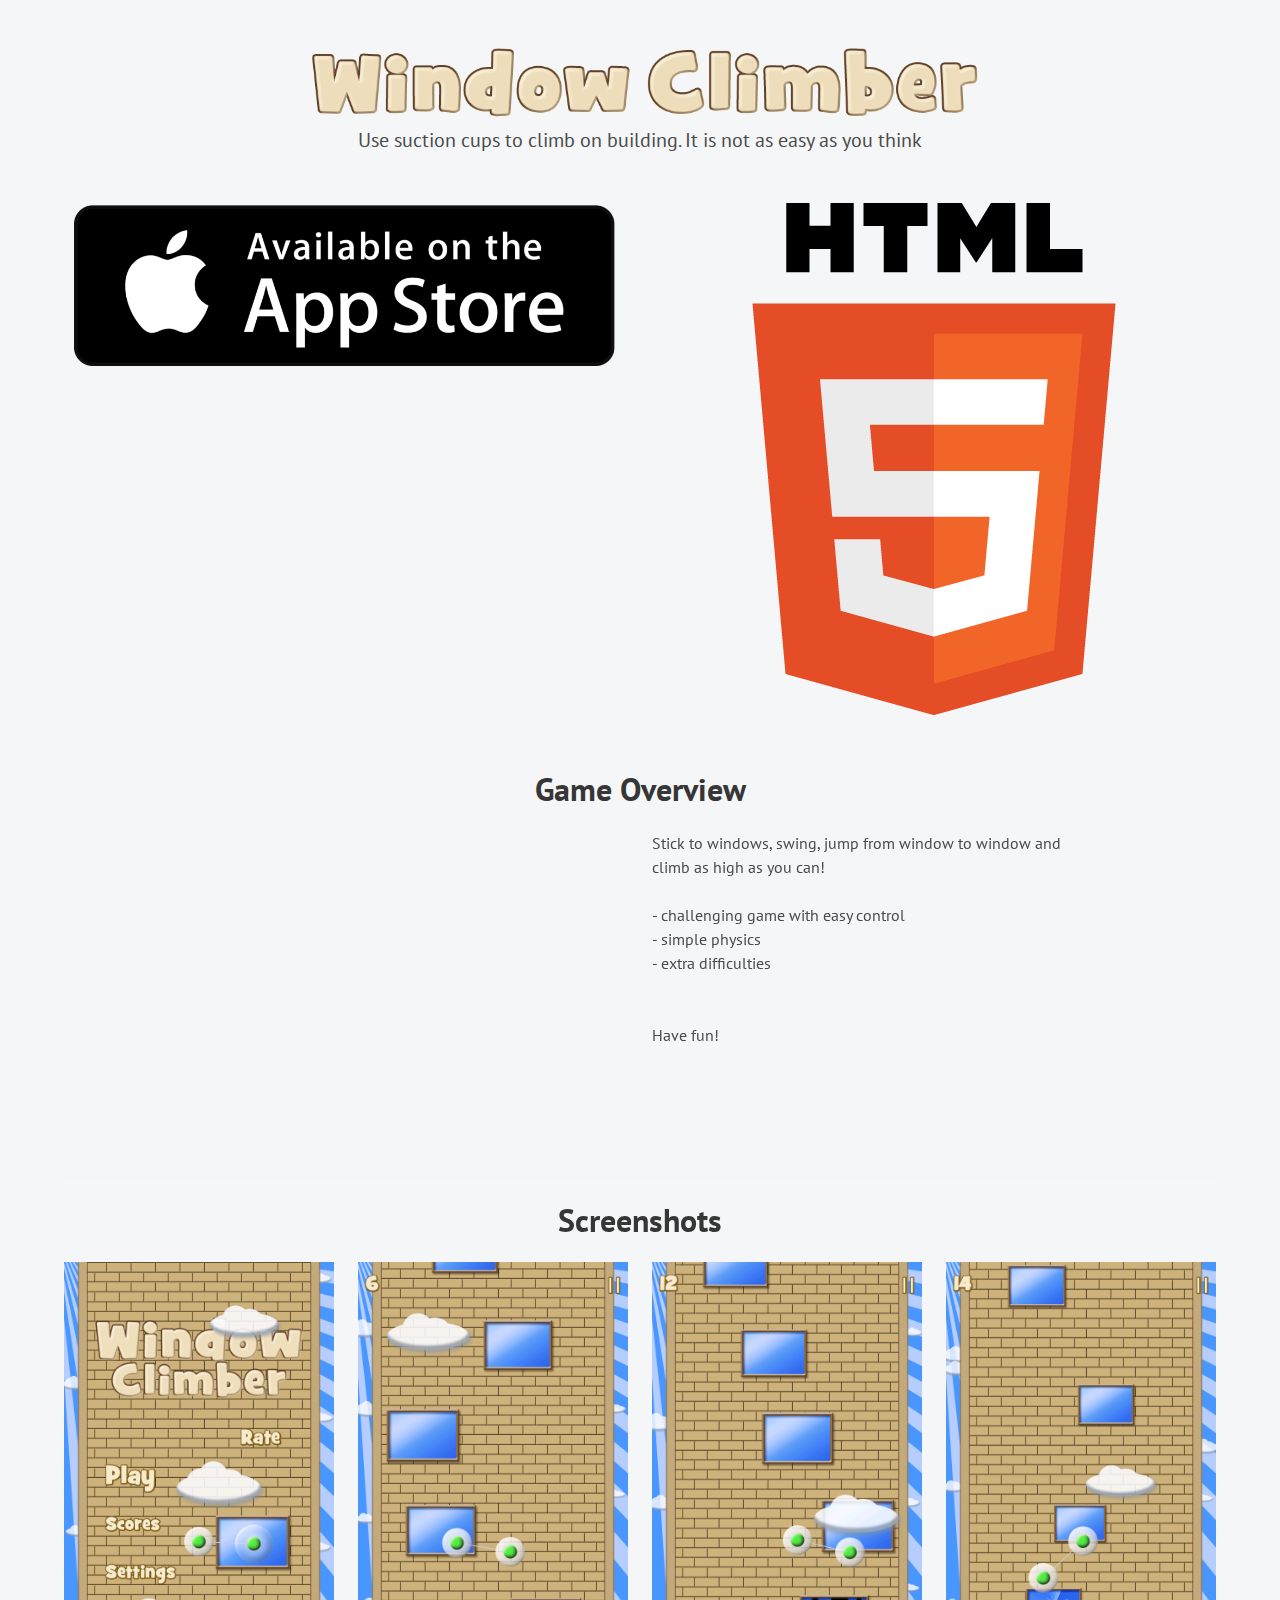
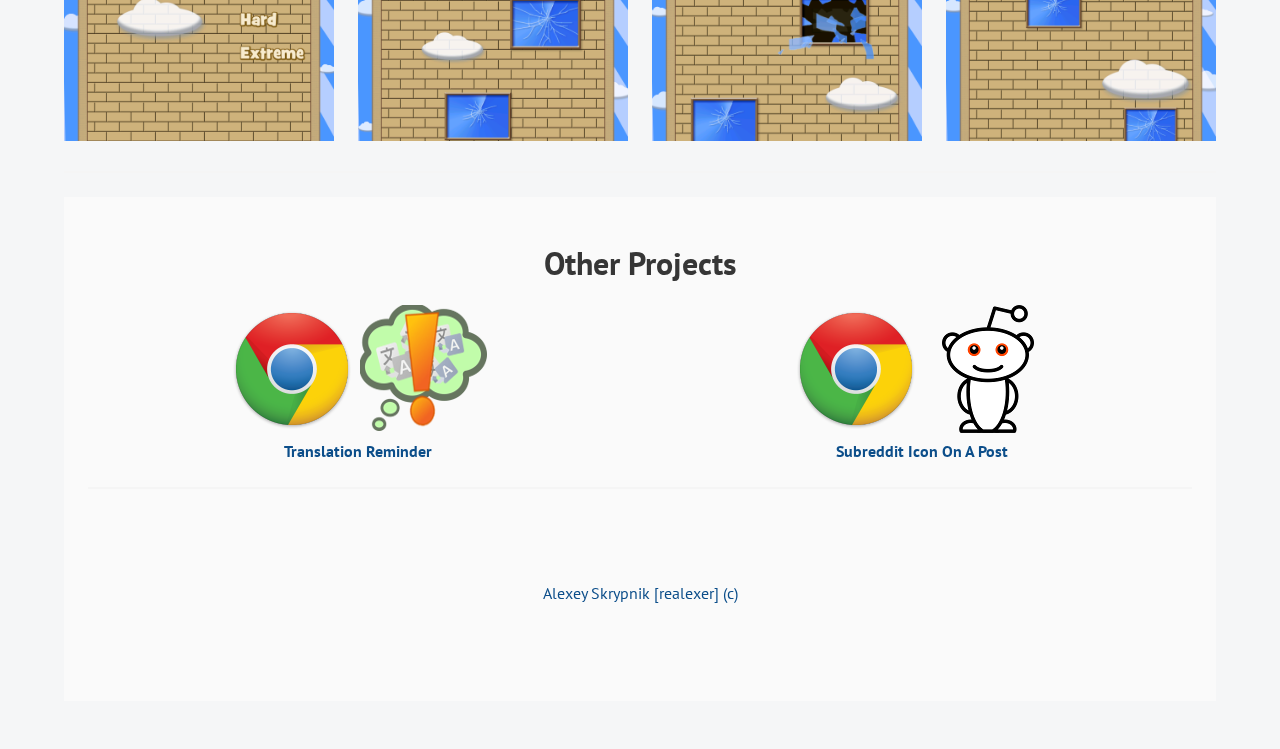
<file: index.html>
<!DOCTYPE html>
<html prefix="og: http://ogp.me/ns#" lang="en">
	<head>
		<meta charset="utf-8">
		<meta name="viewport" content="width=device-width, initial-scale=1">
		<meta http-equiv="Content-Type" content="text/html; charset=utf-8" />
		<meta name="keywords" content="Window Climber, Alexey Skrypnik, Games, Entertainment, challenge, ios apps, app, appstore, app store, iphone, ipad, ipod touch, itouch, itunes" />

		<meta name="description" content="Use suction cups to climb on building. It is not as easy as you think!" />
		<meta content="Window Climber" property="og:title" />
		<meta content="Use suction cups to climb on building. It is not as easy as you think! Play on your iPhone/iPad or online with HTML5." property="og:description" />
		<meta content="Window Climber" property="og:site_name" />

		<meta content="http://a1.mzstatic.com/us/r30/Purple3/v4/cd/b7/0e/cdb70e62-fda1-b298-abdb-7829cbf00687/icon320x320.png" property="og:image" />
		<meta content="320" property="og:image:width" />
		<meta content="320" property="og:image:height" />
		<meta content="image/png" property="og:image:type" />

		<title>Window Climber - use suction cups to climb on building. It is not as easy as you think!</title>

		<link href="res/img/Icon-16.png" rel="shortcut icon" />
		<link href='http://fonts.googleapis.com/css?family=PT+Sans' rel='stylesheet' type='text/css'>
		<link rel="stylesheet" href="res/vendor/bulma/bulma.css"/>

		<link charset="utf-8" rel="stylesheet" type="text/css" href="res/css/default.css" />
		
		<meta name="google-site-verification" content="Rl4DyD6Cd3Mb3LQZWpwN85xbawzpoyt5LFtMo7dMZKU" />
	</head>
	<body>
		<section class="section has-text-centered">
			<div class="container">
				<header class="">
					<h1 class="title">
						<a href="http://window-climber.top"><img src="res/img/assets/WindowClimber.png" alt="Window Climber" title="Window Climber"/></a>
					</h1>
					<p class="subtitle">
						Use suction cups to climb on building. It is not as easy as you think
					</p>
				</header>
				<hr/>

				<div>
					<div class="columns">

						<div class="column graphic-link-handler">
							<a href="https://itunes.apple.com/us/app/window-climber/id894316044">
								<img class="" src="res/img/assets/app_store_icon.png" title="App Store link" alt="App Store link"/>
							</a>
						</div>

						<figure class="column graphic-link-handler">
							<a href="http://realexer.github.io/window-climber-js/">
								<img src="res/img/assets/HTML5_Icon.png" class="app-icon" title="Play online HTML5 pilot version" alt="Play online HTML5 pilot version"/>
							</a>
						</figure>
					</div>
				</div>
				<hr/>
				<article>
					<section class="overview">

						<h4 class="title">Game Overview</h4>

						<div class="columns ">
							<div class="column is-hidden-mobile">
								<iframe width="400" height="315" src="https://www.youtube.com/embed/8tE_cx9o0p8" frameborder="0" allow="accelerometer; autoplay; encrypted-media; gyroscope; picture-in-picture" allowfullscreen></iframe>
							</div>
							<div class="column is-hidden-desktop">
								<iframe width="320" height="315" src="https://www.youtube.com/embed/8tE_cx9o0p8" frameborder="0" allow="accelerometer; autoplay; encrypted-media; gyroscope; picture-in-picture" allowfullscreen></iframe>
							</div>

							<div class="column has-text-left">
								Stick to windows, swing, jump from window to window and climb as high as you can!<br/>
								<br/>

								- challenging game with easy control<br/>
								- simple physics<br/>
								- extra difficulties<br/>
								<br/>
								<!--Disclaimer: game is in active development, so graphics and game play could be changed anytime</br>-->
								<br/>
								Have fun!
							</div>
						</div>
					</section>

					<hr/>
					<div class="">
						<h4 class="title">Screenshots</h4>
						<div class="columns">
							<div class="column"><img src="res/img/screenshots/1.png" alt="Window Climber" title="Window Climber"/></div>
							<div class="column"><img src="res/img/screenshots/2.png" alt="Window Climber" title="Window Climber"/></div>
							<div class="column"><img src="res/img/screenshots/3.png" alt="Window Climber" title="Window Climber"/></div>
							<div class="column"><img src="res/img/screenshots/4.png" alt="Window Climber" title="Window Climber"/></div>
						</div>
					</div>

					<hr/>

					<footer class="clear footer">

						<div class="">
							<h4 class="title">Other Projects</h4>
							<div class="columns">
								<figure class="column">
									<a href="https://chrome.google.com/webstore/detail/translation-reminder/nafgndkaacpbmlpddilhagpdhenkcdoa?hl=en">
										<img src="res/img/assets/Google-Chrome-icon.png" class="platform-icon"/>
										<img src="res/img/assets/TranslationReminder.png" class="app-icon" title="Translation Reminder" alt="Translation Reminder"/>
										<figcaption class="caption"><b>Translation Reminder</b></figcaption>
									</a>
								</figure>

								<figure class="column">
									<a href="https://chrome.google.com/webstore/detail/subreddit-icon-on-a-post/coofkhpnebmdggcigeablplmoifbcljd?hl=en">
										<img src="res/img/assets/Google-Chrome-icon.png" class="platform-icon"/>
										<img src="res/img/assets/SubredditIconOnAPost.png" class="app-icon" title="Subreddit Icon On A Post" alt="Subreddit Icon On A Post"/>
										<figcaption class="caption"><b>Subreddit Icon On A Post</b></figcaption>
									</a>
								</figure>
							</div>
						</div>

						<hr/>

						<br/><br/>

						<div class="copyright">
							<a href="https://github.com/realexer">Alexey Skrypnik [realexer] (c)</a>
						</div>
					</footer>
				</article>
			</div>
		</section>
		<script>
			(function (i, s, o, g, r, a, m) {
				i['GoogleAnalyticsObject'] = r;
				i[r] = i[r] || function () {
					(i[r].q = i[r].q || []).push(arguments)
				}, i[r].l = 1 * new Date();
				a = s.createElement(o),
						  m = s.getElementsByTagName(o)[0];
				a.async = 1;
				a.src = g;
				m.parentNode.insertBefore(a, m)
			})(window, document, 'script', '//www.google-analytics.com/analytics.js', 'ga');

			ga('create', 'UA-54809679-1', 'auto');
			ga('send', 'pageview');

		</script>

		<span id="fb-root"></span>
		<script>(function (d, s, id) {
				var js, fjs = d.getElementsByTagName(s)[0];
				if (d.getElementById(id))
					return;
				js = d.createElement(s);
				js.id = id;
				js.src = "//connect.facebook.net/en_US/sdk.js#xfbml=1&version=v2.0";
				fjs.parentNode.insertBefore(js, fjs);
			}(document, 'script', 'facebook-jssdk'));
		</script>
	</body>
</html>
</file>
<file: res/css/default.css>
body{
    background-color: #f5f6f7;
    font-family: 'PT Sans', sans-serif;
}
a, a:hover, a:visited, a:active
{
    color: #0C4E8A;
    text-decoration: none;
}

h1 img {
    height: 70px;
}

article{
    text-align: center;
}

.other-works
{
    text-align: center;
}

.graphic-link-handler
{
    text-align: center;
    display: inline-block;
    margin: 0 10px;
    position: relative;
}

.other-works .graphic-link-handler .app-icon
{
    height: 80px;
}

.download .graphic-link-handler .app-icon
{
    height: 35px;
}

.graphic-link-handler .platform-icon
{
    position: absolute;
    right: 0;
    height: 23px;
}

.graphic-link-handler .caption
{
    font-size: 0.9em;
}


.clear {
    clear: both;
}

.header
{

}

.download
{

}

.download a
{

}

.download img
{
    height: 40px;
}

.side
{
    margin: 10px;
}

.side h4{
}

.top-side {
    text-align: center;
}

.overview
{
    width: 900px;
    margin: 0 auto;
}

.left-side {
    float: left;
}

.middle-side {
    float: left;
    width: 440px;
}

.middle-side{
    text-align: left;
}

.bottom-side {
    padding-top: 10px;
}

.bottom-side img
{
    width: 160px;
    height: 248px;
    margin: 5px;
}

.footer
{
    text-align: center;
}

.copyright
{
    margin-top: 20px;
    text-align: center;
}
</file>
